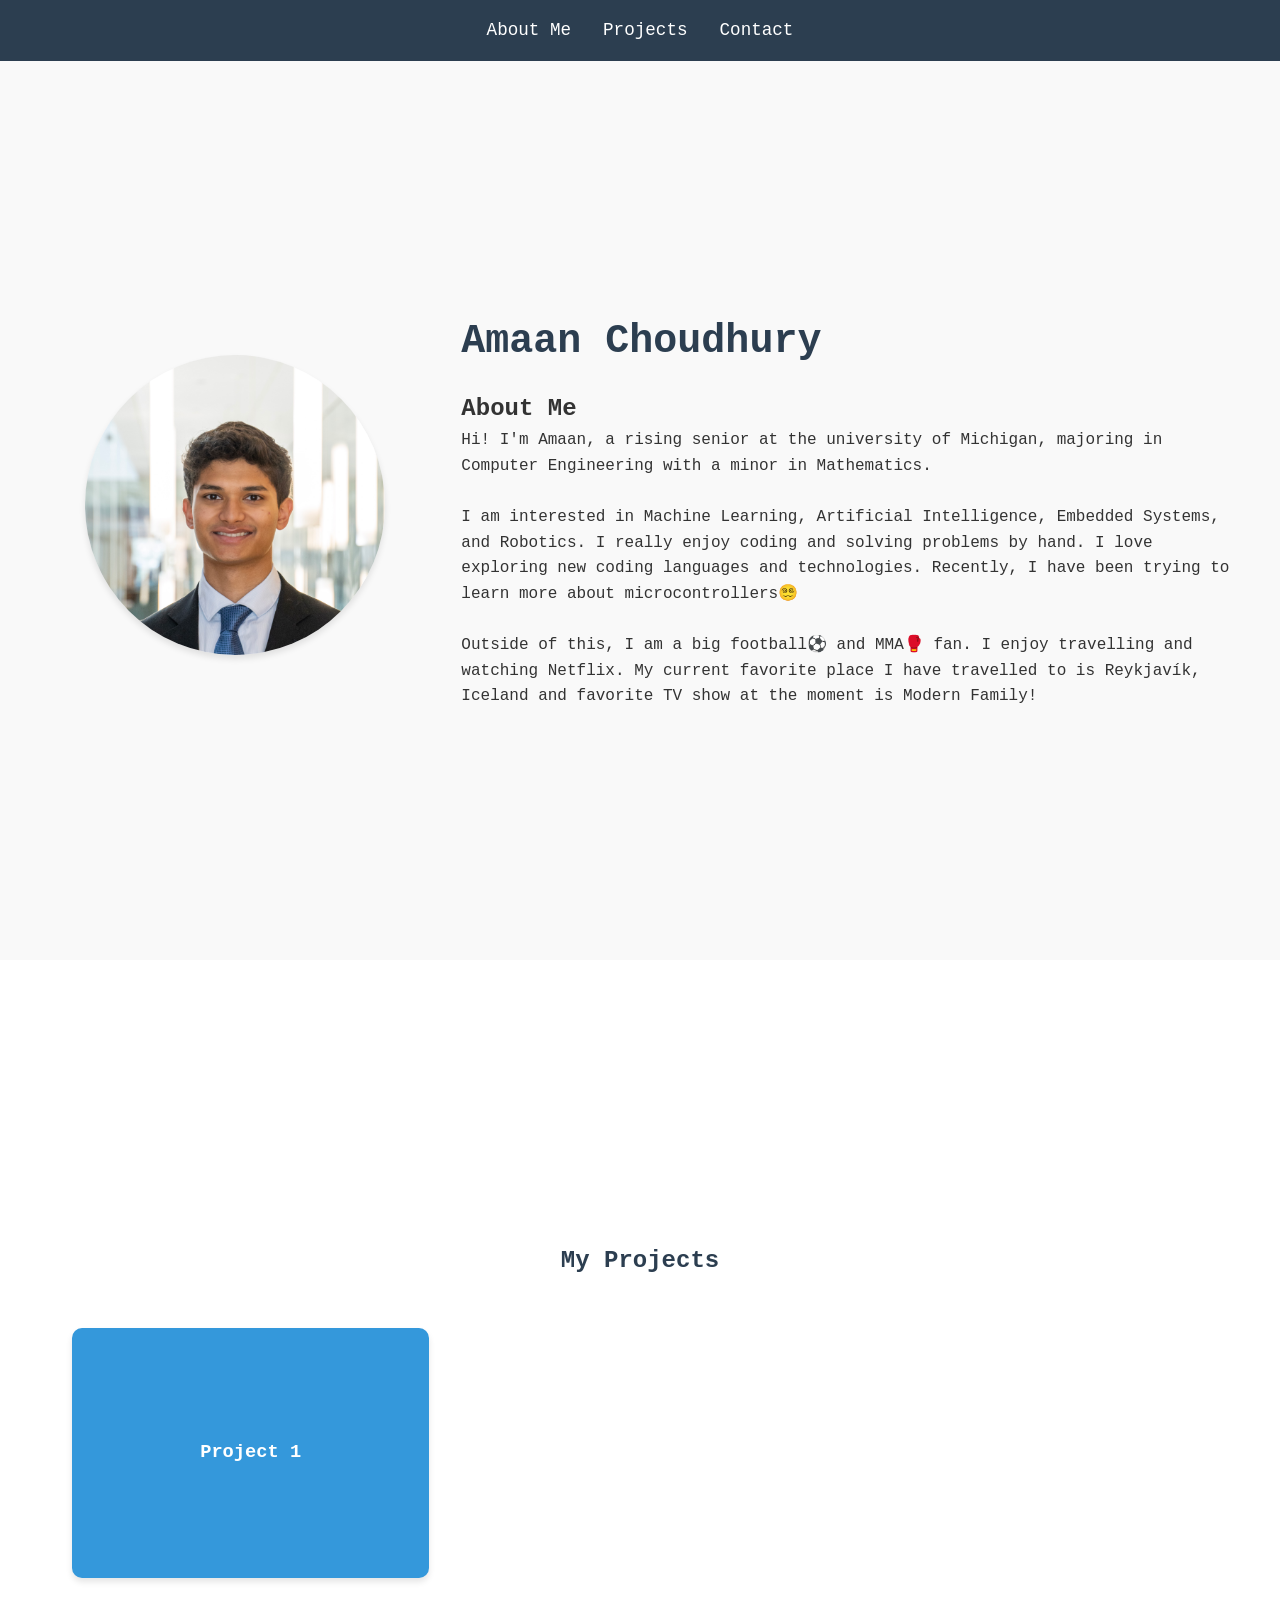
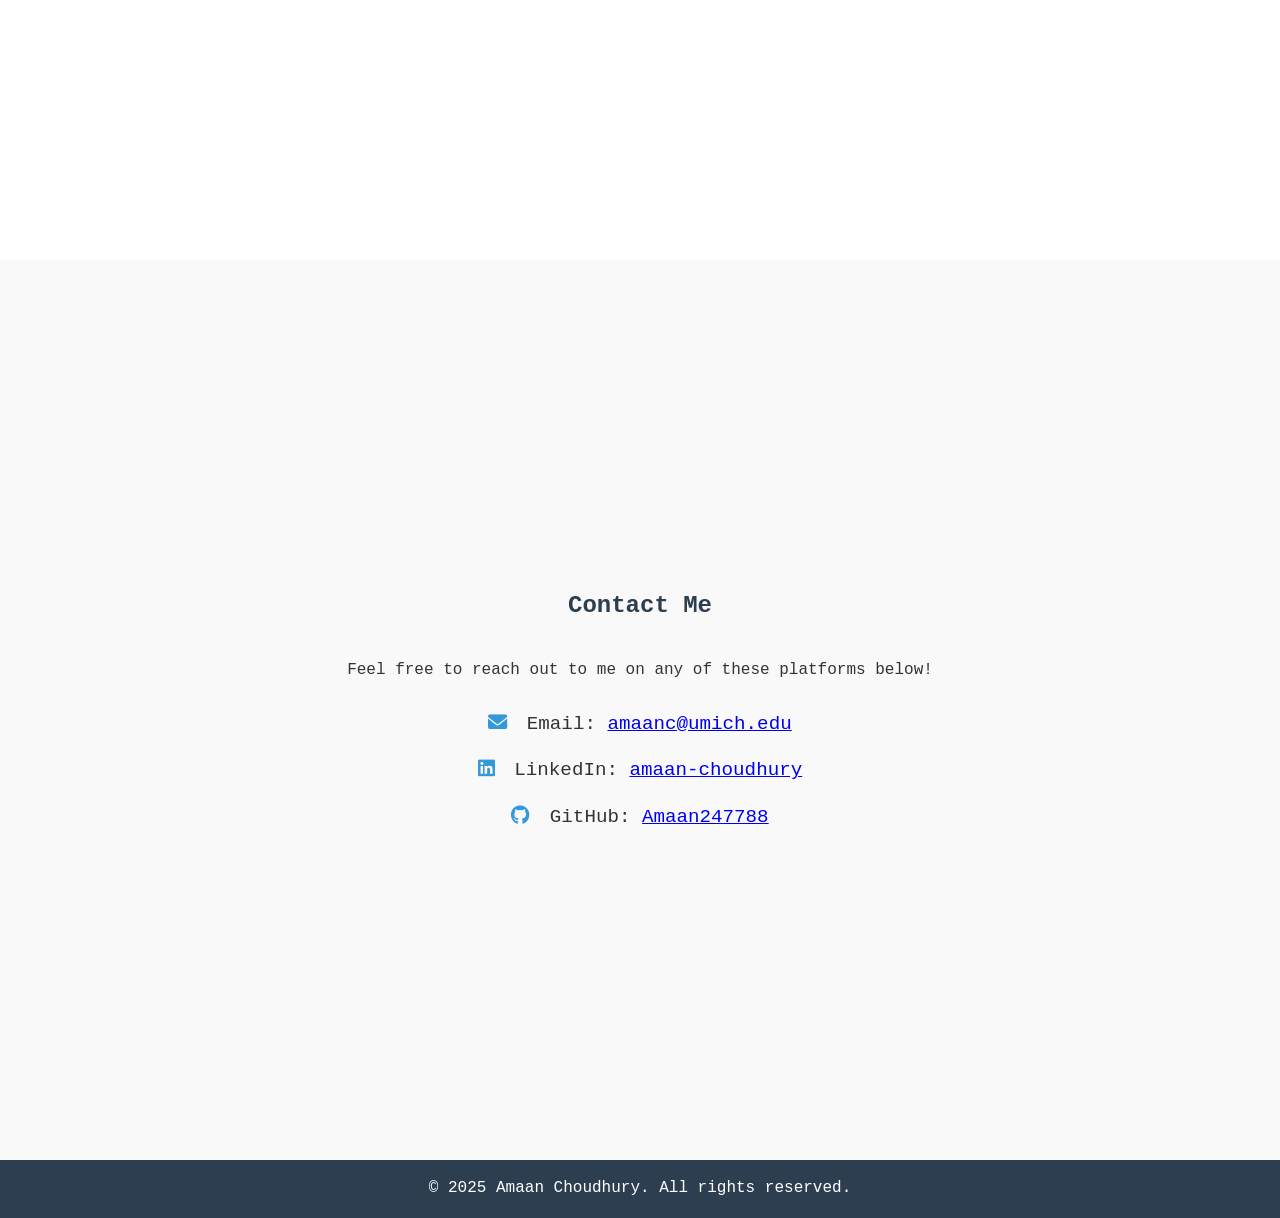
<file: index.html>
<!-- The link to the website is https://amaan247788.github.io/portfolio-website/ -->

<!DOCTYPE html>
<html lang="en">
<head>
    <meta charset="UTF-8">
    <meta name="viewport" content="width=device-width, initial-scale=1.0">
    <title>My Portfolio</title>
    <link rel="stylesheet" href="styles.css">
    <link rel="stylesheet" href="https://cdnjs.cloudflare.com/ajax/libs/font-awesome/6.0.0/css/all.min.css">
</head>
<body>
    <header>
        <nav>
            <ul>
                <li><a href="#about">About Me</a></li>
                <li><a href="#projects">Projects</a></li>
                <li><a href="#contact">Contact</a></li>
            </ul>
        </nav>
    </header>

    <main>
        <section id="about" class="about-section">
            <div class="about-content">
                <div class="profile-image">
                    <!-- Replace src with your image path -->
                    <img src="ASG02336.jpg" alt="Amaan Choudhury">     
                </div>
                <div class="about-text">
                    <h1>Amaan Choudhury</h1>
                    <h2>About Me</h2>
                    <p>
                    Hi! I'm Amaan, a rising senior at the university of Michigan, majoring in Computer Engineering with a minor in Mathematics.<br><br>
                    I am interested in Machine Learning, Artificial Intelligence, Embedded Systems, and Robotics. I really enjoy coding and solving problems by hand.
                    I love exploring new coding languages and technologies. Recently, I have been trying to learn more about microcontrollers😵‍💫
                    <br>
                    <br>
                    Outside of this, I am a big football⚽️ and MMA🥊 fan. I enjoy travelling and watching Netflix. My current favorite place I have travelled to is Reykjavík, Iceland and favorite TV show at the moment is Modern Family!
                    </p>
                </div>
            </div>
        </section>
        <section id="projects" class="projects-section">
            <h2>My Projects</h2>
            <div class="projects-grid">
                <!-- Project cards will be added here -->
                <div class="project-card">
                    <div class="card-inner">
                        <div class="card-front">
                            <h3>Project 1</h3>
                        </div>
                        <div class="card-back">
                            <p>Project 1 Description</p>
                            <a href="#" class="github-link">
                                <i class="fab fa-github"></i> View on GitHub
                            </a>
                        </div>
                    </div>
                </div>
                <!-- Add more project cards as needed -->
            </div>
        </section>

        <section id="contact" class="contact-section">
            <h2>Contact Me</h2>
            <p style="text-align: center;">
              Feel free to reach out to me on any of these platforms below!<br><br>
            </p>
            <div class="contact-content">
                <div class="contact-info">
                    <p><i class="fas fa-envelope"></i> Email: <a href="mailto:amaanc@umich.edu">amaanc@umich.edu</a></p>
                    <p><i class="fab fa-linkedin"></i> LinkedIn: <a href="https://www.linkedin.com/in/amaan-choudhury/">amaan-choudhury</a></p>
                    <p><i class="fab fa-github"></i> GitHub: <a href="https://github.com/Amaan247788">Amaan247788</a></p>
                </div>
            </div>
        </section>
    </main>

    <footer>
        <p>&copy; 2025 Amaan Choudhury. All rights reserved.</p>
    </footer>

    <script type="module" src="script.js"></script>
</body>
</html>
</file>
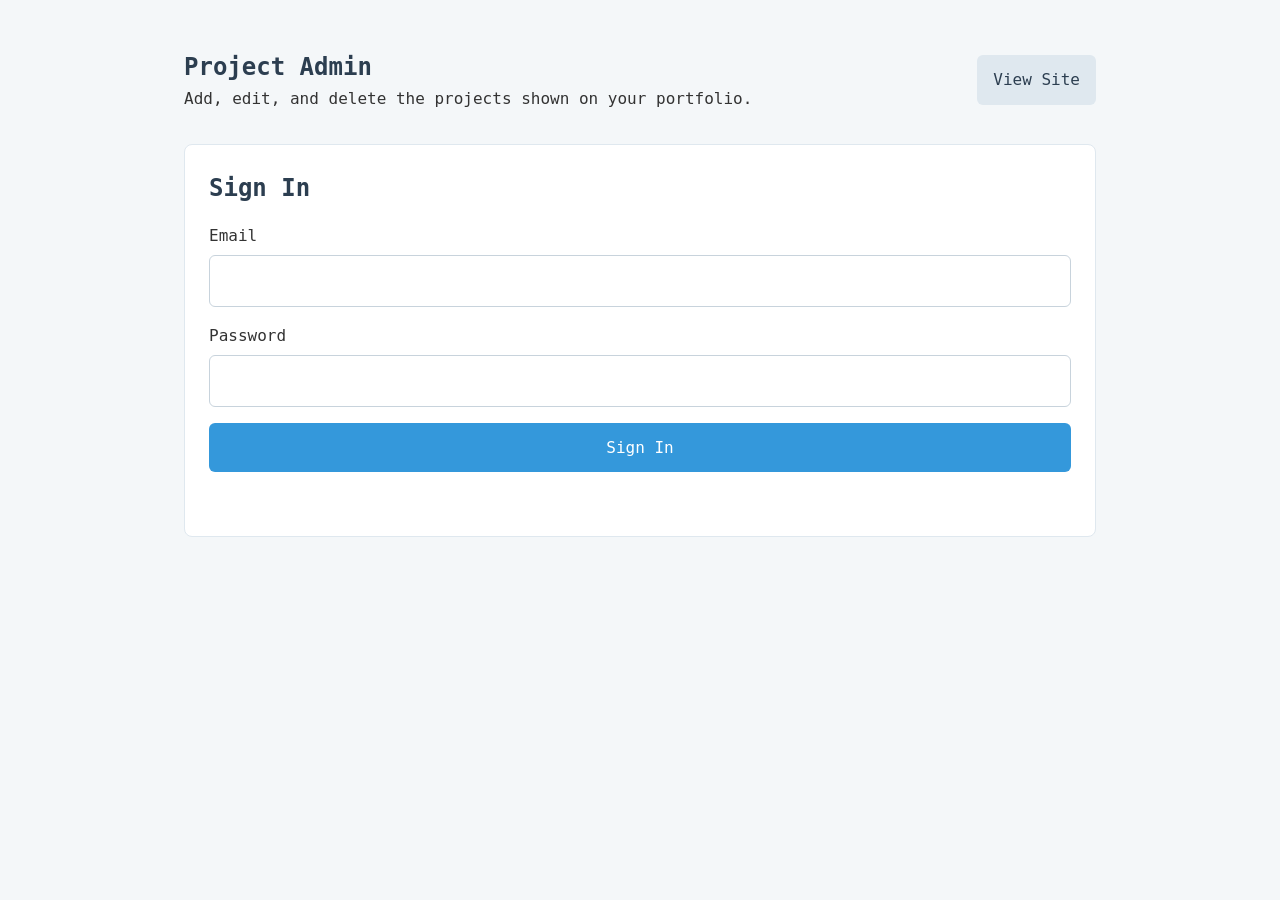
<file: admin.html>
<!DOCTYPE html>
<html lang="en">
<head>
    <meta charset="UTF-8">
    <meta name="viewport" content="width=device-width, initial-scale=1.0">
    <title>Project Admin</title>
    <link rel="stylesheet" href="styles.css">
    <link rel="stylesheet" href="https://cdnjs.cloudflare.com/ajax/libs/font-awesome/6.0.0/css/all.min.css">
</head>
<body class="admin-page">
    <main class="admin-shell">
        <section class="admin-panel">
            <div class="admin-header">
                <div>
                    <h1>Project Admin</h1>
                    <p>Add, edit, and delete the projects shown on your portfolio.</p>
                </div>
                <a href="index.html" class="admin-secondary-link">View Site</a>
            </div>

            <form id="login-form" class="admin-form">
                <h2>Sign In</h2>
                <label>
                    Email
                    <input type="email" id="admin-email" autocomplete="email" required>
                </label>
                <label>
                    Password
                    <input type="password" id="admin-password" autocomplete="current-password" required>
                </label>
                <button type="submit">Sign In</button>
                <p id="login-message" class="admin-message"></p>
            </form>

            <div id="admin-controls" class="admin-controls" hidden>
                <div class="admin-toolbar">
                    <p id="admin-status"></p>
                    <button type="button" id="sign-out-button" class="secondary-button">Sign Out</button>
                </div>

                <form id="project-form" class="admin-form">
                    <h2 id="project-form-title">Add Project</h2>
                    <input type="hidden" id="project-id">
                    <label>
                        Title
                        <input type="text" id="project-title" required>
                    </label>
                    <label>
                        Description
                        <textarea id="project-description" rows="5" required></textarea>
                    </label>
                    <label>
                        GitHub Link
                        <input type="url" id="project-link" placeholder="https://github.com/Amaan247788/project-name">
                    </label>
                    <label>
                        Display Order
                        <input type="number" id="project-order" min="0" step="1" value="0">
                    </label>
                    <div class="admin-actions">
                        <button type="submit">Save Project</button>
                        <button type="button" id="reset-project-form" class="secondary-button">Clear</button>
                    </div>
                    <p id="project-message" class="admin-message"></p>
                </form>

                <div class="admin-list-wrap">
                    <h2>Current Projects</h2>
                    <div id="projects-admin-list" class="projects-admin-list"></div>
                </div>
            </div>
        </section>
    </main>

    <script type="module" src="admin.js"></script>
</body>
</html>
</file>
<file: styles.css>
/* Reset and base styles */
* {
    margin: 0;
    padding: 0;
    box-sizing: border-box;
}

body {
    font-family: SF Mono, SFMono-Regular, ui-monospace, Menlo, monospace;
    line-height: 1.6;
    color: #333;
}

/* Header and Navigation */
header {
    background-color: #2c3e50;
    padding: 1rem 0;
    position: fixed;
    width: 100%;
    top: 0;
    z-index: 1000;
    font-family: SF Mono, SFMono-Regular, ui-monospace, Menlo, monospace;
}

nav ul {
    display: flex;
    justify-content: center;
    list-style: none;
    gap: 2rem;
}

nav a {
    color: white;
    text-decoration: none;
    font-size: 1.1rem;
    transition: color 0.3s ease;
}

nav a:hover {
    color: #3498db;
}

/* Main content */
main {
    margin-top: 60px;
}

section {
    padding: 4rem 2rem;
    min-height: 100vh;
    display: flex;
    flex-direction: column;
    justify-content: center;
}

/* About section */
.about-section {
    background-color: #f9f9f9;
}

.about-content {
    max-width: 1200px;
    margin: 0 auto;
    display: flex;
    align-items: center;
    gap: 2rem;
}

.profile-image {
    flex: 1;
    text-align: center;
}

.profile-image img {
    width: 300px;
    height: 300px;
    border-radius: 50%;
    object-fit: cover;
    box-shadow: 0 4px 6px rgba(0, 0, 0, 0.1);
}

.about-text {
    flex: 2;
}

.about-text h1 {
    font-size: 2.5rem;
    margin-bottom: 1rem;
    color: #2c3e50;
    font-family: SF Mono, SFMono-Regular, ui-monospace, Menlo, monospace;
}

/* Projects section */
.projects-section {
    background-color: #fff;
    padding: 4rem 2rem;
}

.projects-section h2 {
    text-align: center;
    margin-bottom: 3rem;
    color: #2c3e50;
}

.projects-grid {
    display: grid;
    grid-template-columns: repeat(3, minmax(0, 1fr));
    gap: 2rem;
    max-width: 1200px;
    margin: 0 auto;
    padding: 0 2rem;
    width: 100%;
}

/* Project card flip animation */
.project-card {
    height: 250px;
    perspective: 1000px;
    width: 100%;
}

.card-inner {
    position: relative;
    width: 100%;
    height: 100%;
    text-align: center;
    transition: transform 1s;
    transform-style: preserve-3d;
}

.project-card:hover .card-inner {
    transform: rotateY(180deg);
}

.card-front, .card-back {
    position: absolute;
    width: 100%;
    height: 100%;
    backface-visibility: hidden;
    display: flex;
    flex-direction: column;
    justify-content: center;
    align-items: center;
    padding: 1.5rem;
    border-radius: 10px;
    box-shadow: 0 4px 6px rgba(0, 0, 0, 0.1);
}

.card-front {
    background-color: #3498db;
    color: white;
    cursor: pointer;
}

.card-back {
    background-color: #2c3e50;
    color: white;
    transform: rotateY(180deg);
}

.github-link {
    color: white;
    text-decoration: none;
    margin-top: 1rem;
    padding: 0.8rem 1.5rem;
    border: 2px solid white;
    border-radius: 25px;
    transition: all 0.3s ease;
    position: relative;
    z-index: 3;
    display: inline-block;
    min-width: 180px;
}

.github-link:hover {
    background-color: white;
    color: #2c3e50;
    cursor: pointer;
    transform: scale(1.05);
}

.card-inner.flipped {
    transform: rotateY(180deg);
}

/* Contact section */
.contact-section {
    background-color: #f9f9f9;
}

.contact-section h2 {
    text-align: center;
    margin-bottom: 2rem;
    color: #2c3e50;
}

.contact-content {
    max-width: 800px;
    margin: 0 auto;
}

.contact-info {
    display: flex;
    flex-direction: column;
    gap: 1rem;
    align-items: center;
}

.contact-info p {
    font-size: 1.2rem;
}

.contact-info i {
    margin-right: 0.5rem;
    color: #3498db;
}

/* Footer */
footer {
    background-color: #2c3e50;
    color: white;
    text-align: center;
    padding: 1rem;
}

/* Admin page */
.admin-page {
    background-color: #f4f7f9;
}

.admin-shell {
    margin-top: 0;
}

.admin-panel {
    max-width: 960px;
    min-height: 100vh;
    margin: 0 auto;
    padding: 3rem 1.5rem;
    justify-content: flex-start;
}

.admin-header,
.admin-toolbar,
.admin-actions,
.admin-project-item,
.admin-project-actions {
    display: flex;
    align-items: center;
    gap: 1rem;
}

.admin-header,
.admin-toolbar,
.admin-project-item {
    justify-content: space-between;
}

.admin-header {
    margin-bottom: 2rem;
}

.admin-header h1 {
    color: #2c3e50;
}

.admin-secondary-link,
.admin-form button,
.secondary-button,
.danger-button {
    border: 0;
    border-radius: 6px;
    cursor: pointer;
    font: inherit;
    padding: 0.75rem 1rem;
    text-decoration: none;
}

.admin-secondary-link,
.secondary-button {
    background-color: #dfe8ef;
    color: #2c3e50;
}

.admin-form,
.admin-list-wrap {
    background-color: white;
    border: 1px solid #dfe8ef;
    border-radius: 8px;
    margin-bottom: 1.5rem;
    padding: 1.5rem;
}

.admin-form {
    display: grid;
    gap: 1rem;
}

.admin-form h2,
.admin-list-wrap h2 {
    color: #2c3e50;
}

.admin-form label {
    display: grid;
    gap: 0.4rem;
}

.admin-form input,
.admin-form textarea {
    border: 1px solid #c8d3dc;
    border-radius: 6px;
    font: inherit;
    padding: 0.75rem;
    width: 100%;
}

.admin-form button {
    background-color: #3498db;
    color: white;
}

.admin-form .secondary-button {
    background-color: #dfe8ef;
    color: #2c3e50;
}

.danger-button {
    background-color: #c0392b;
    color: white;
}

.admin-message {
    min-height: 1.5rem;
}

.admin-message.error {
    color: #c0392b;
}

.admin-message.success {
    color: #217a42;
}

.projects-admin-list {
    display: grid;
    gap: 1rem;
}

.admin-project-item {
    border-top: 1px solid #dfe8ef;
    padding-top: 1rem;
}

.admin-project-item p {
    margin-top: 0.25rem;
}

/* Responsive design */
@media (max-width: 768px) {
    .about-content {
        flex-direction: column;
        text-align: center;
    }

    .profile-image img {
        width: 200px;
        height: 200px;
    }

    .projects-grid {
        grid-template-columns: 1fr;
        padding: 0 1rem;
    }
}
</file>
